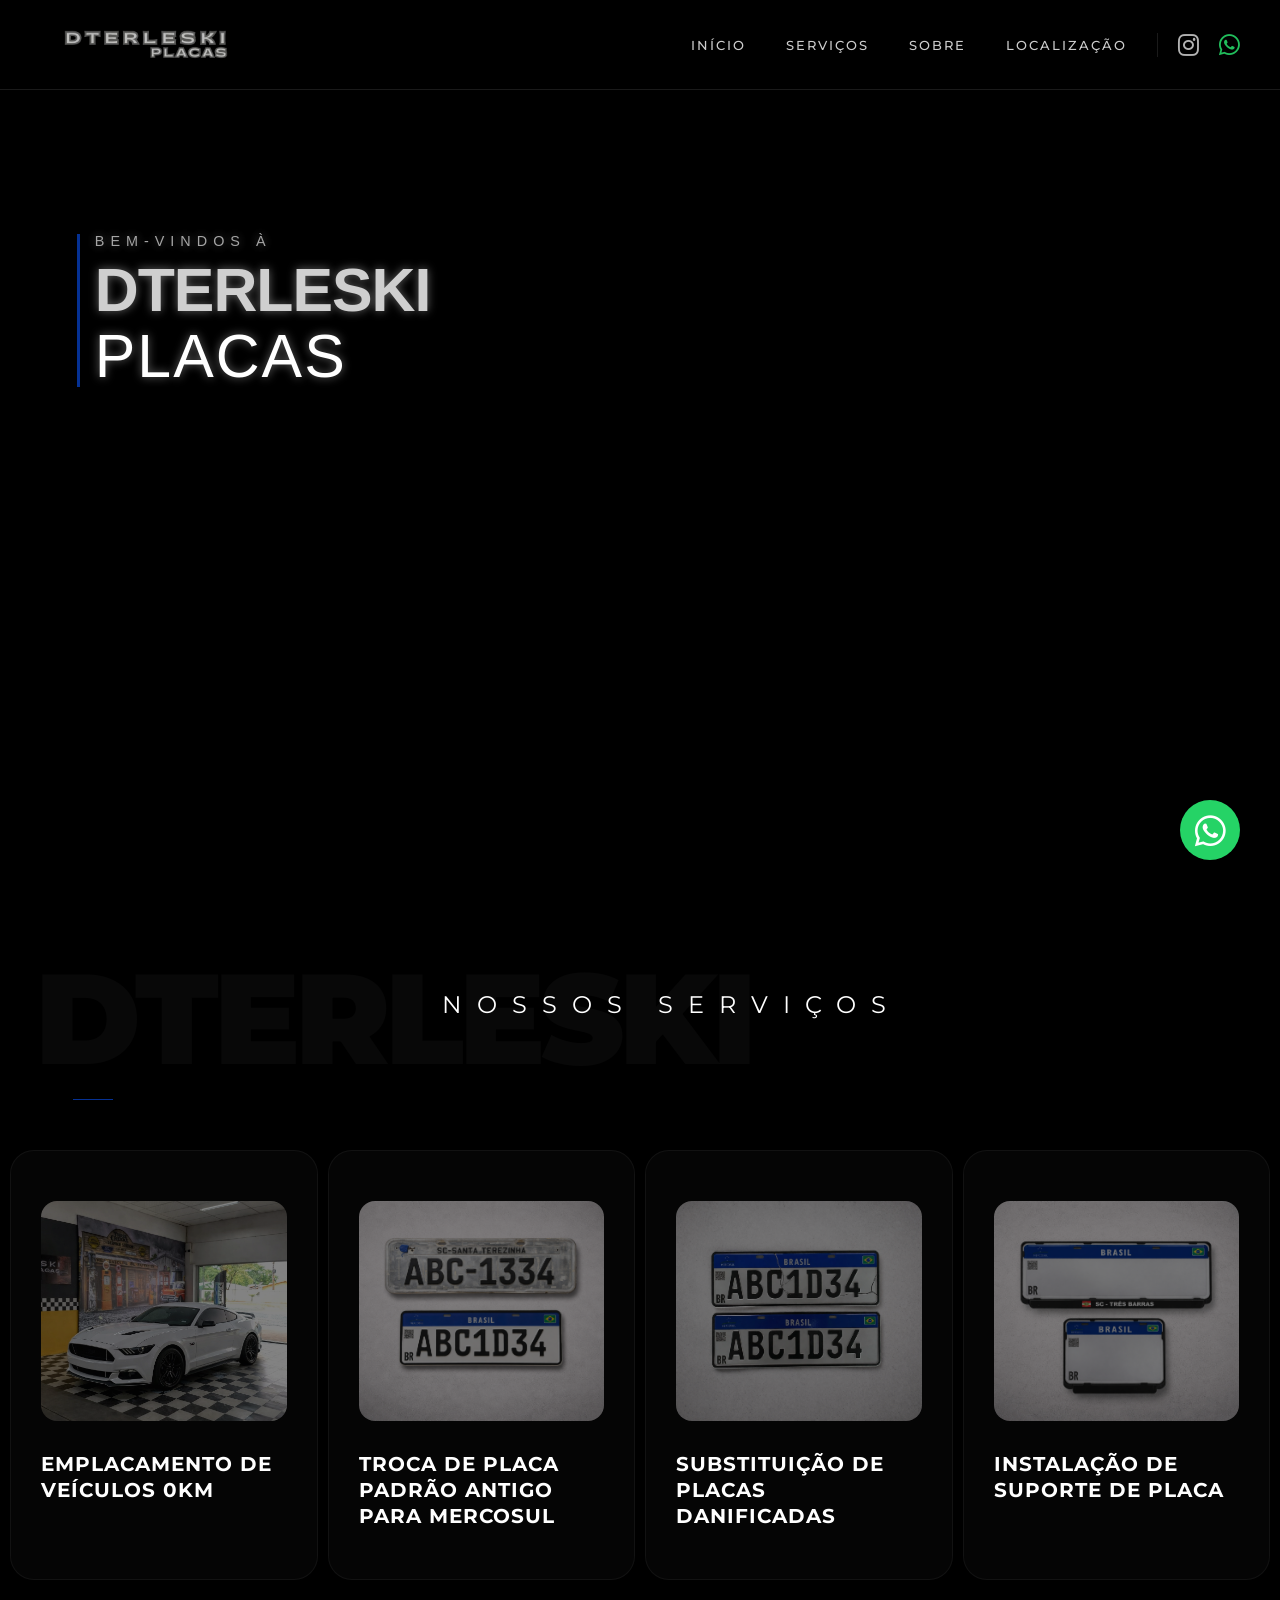
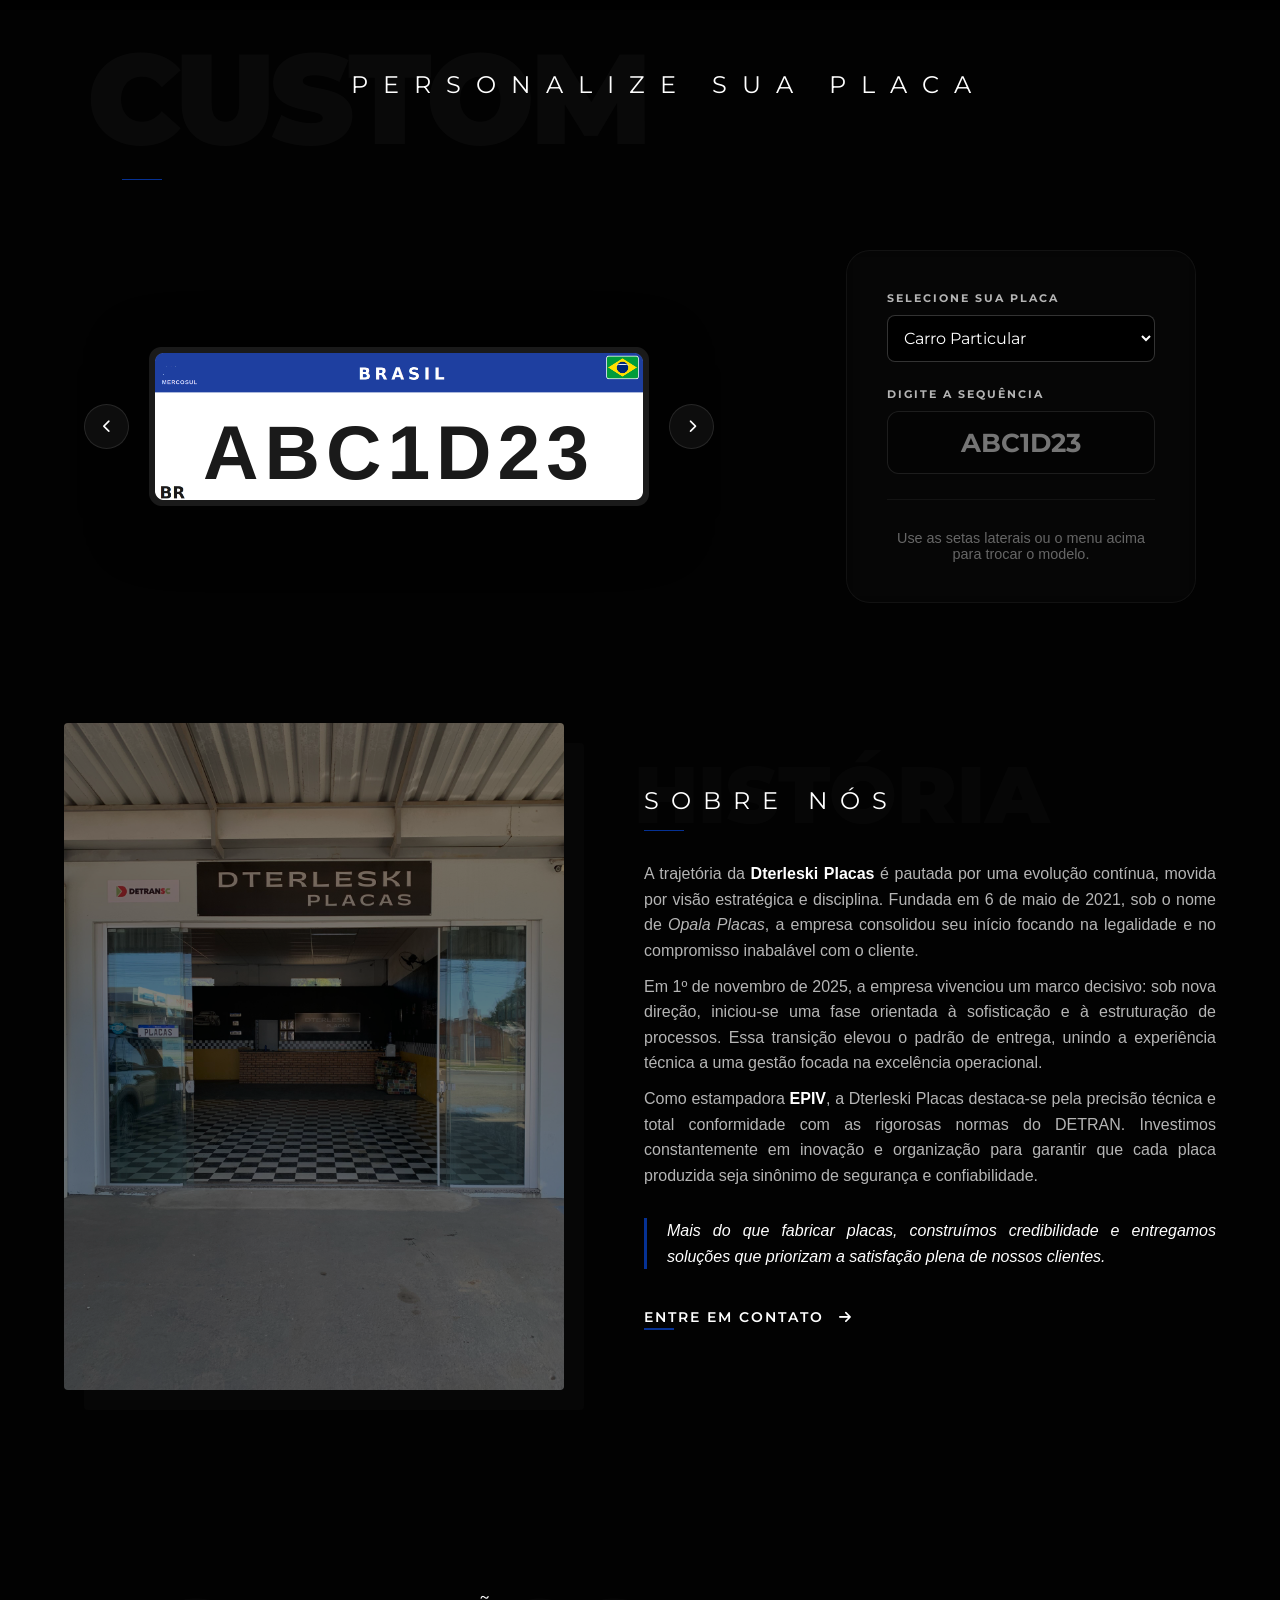
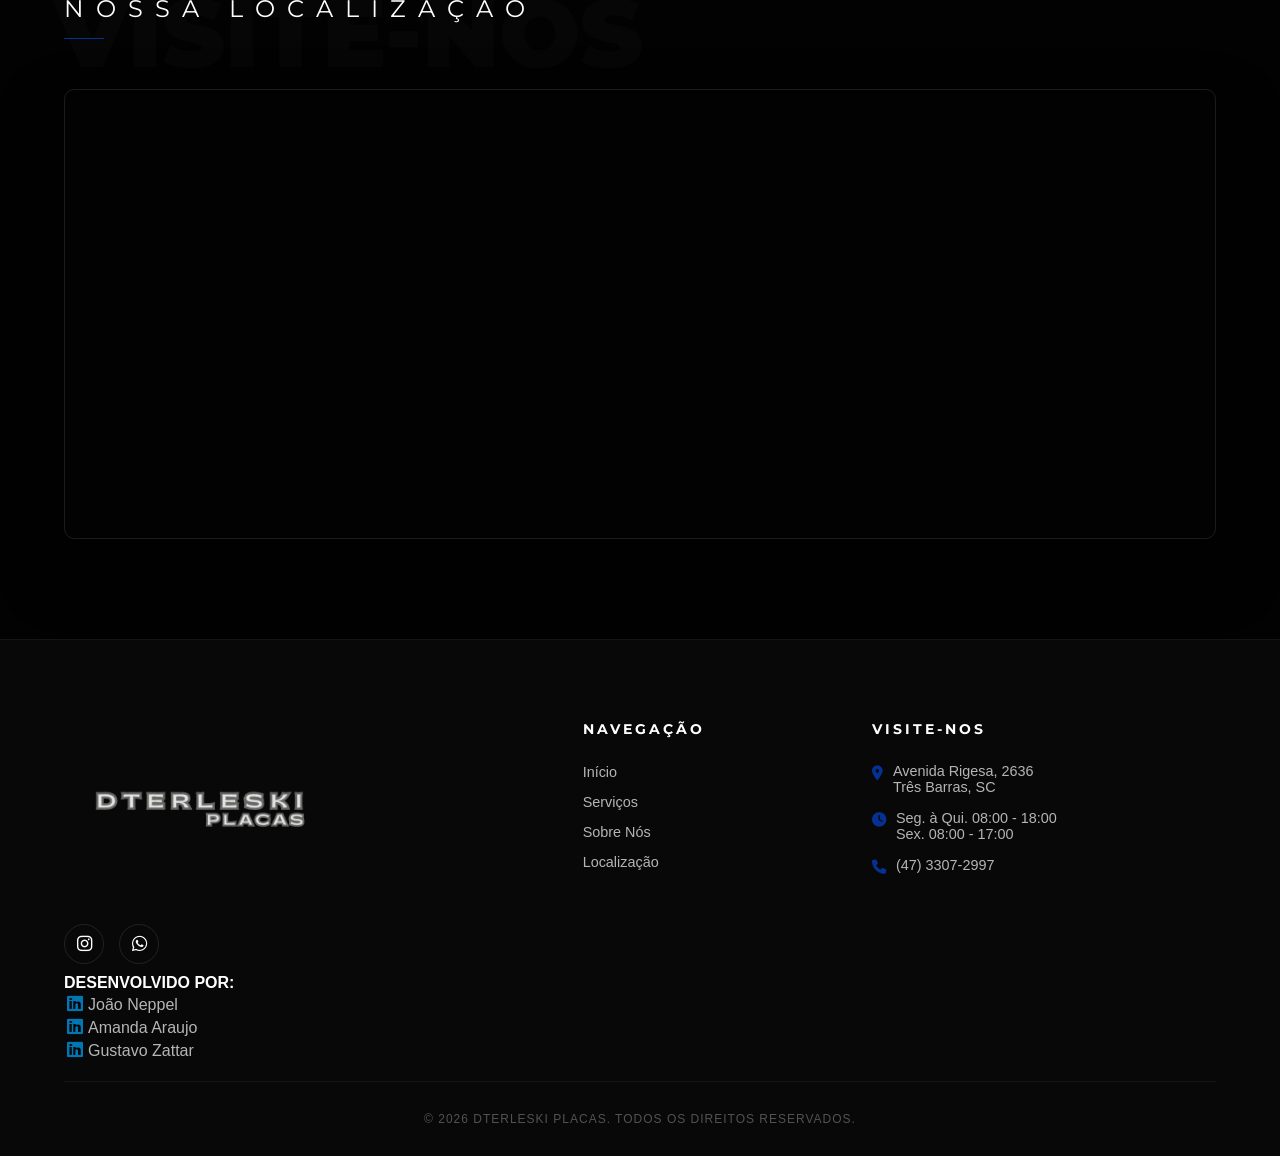
<file: index.html>
<!doctype html>
<html lang="pt-br">
  <head>
    <meta charset="UTF-8" />
    <meta name="viewport" content="width=device-width, initial-scale=1.0" />
    <title>DTERLESKI Placas Mercosul | Estampadora em Santa Catarina</title>
    <meta
      name="description"
      content="Fábrica e estampadora de placas Mercosul em Santa Catarina. Atendimento rápido, placas automotivas e emplacamento veicular com qualidade."
    />
    <meta
      name="keywords"
      content="placas mercosul, placa mercosul, estampadora de placas, estampadora Canoinhas, Placa danificada, fabrica de placas mercosul, emplacamento veicular, placas automotivas, placas padrão mercosul, placas veiculares, placa carro, placa moto, segunda placa mercosul, transferencia veicular, placas sc, placas santa catarina, estampadora sc, placa Três Barras, placas Canoinhas, dterleski, dterleski placas, douglas terleski, fabrica dterleski, placas dterleski, emplacamento Três Barras, mercosul santa catarina, empresa de placas, placa automovel, placa personalizada, credenciada detran, placa oficial mercosul, placa veiculo brasil, emplacadora, troca de placas, placa nova mercosul, estampagem de placas"
    />
    <link
      rel="stylesheet"
      href="https://cdnjs.cloudflare.com/ajax/libs/font-awesome/6.0.0/css/all.min.css"
    />
    <link
      href="https://fonts.googleapis.com/css2?family=Montserrat:wght@400;700&display=swap"
      rel="stylesheet"
    />
    <link rel="stylesheet" href="style.css" />
  </head>
  <body>
    <header>
      <div class="container-header">
        <div class="logo-container">
          <a href="#">
            <img
              src="imagens/logo.png"
              alt="DTERLESKI PLACAS"
              class="logo-img"
            />
          </a>
        </div>

        <div class="menu-toggle" id="mobile-menu">
          <i class="fas fa-bars"></i>
        </div>

        <nav class="menu-navegacao" id="nav-menu">
          <ul>
            <li><a href="#">Início</a></li>
            <li><a href="#Servicos">Serviços</a></li>
            <li><a href="#Sobre">Sobre</a></li>
            <li><a href="#localizacao">Localização</a></li>
          </ul>

          <div class="header-socials">
            <a
              href="https://instagram.com/dterleski_placas"
              target="_blank"
              class="social-icon"
            >
              <i class="fab fa-instagram"></i>
            </a>
            <a
              href="https://wa.me/554733072997"
              target="_blank"
              class="social-icon whatsapp-header-icon"
            >
              <i class="fab fa-whatsapp"></i>
            </a>
          </div>
        </nav>
      </div>
    </header>


    

    <main> 
      <section class="provador-section">
        <div class="container-provador">
          <div class="carro-base">
            <div class="video-container" id="video">
              <video autoplay muted loop playsinline class="video-bg">
                <source src="imagens/video-opçao2.mp4" type="video/mp4" />
                Seu navegador não suporta vídeos.
              </video>
              <img
                src="imagens/carro-placa.png"
                alt="Dterleski Placas"
                class="img-bg-mobile"
              />
              <div class="video-overlay"></div>
            </div>

            <h1 class="welcome-text">
              <span class="line-small">Bem-vindos à</span>
              <span class="line-large">DTERLESKI</span>
              <span class="line-medium">PLACAS</span>
            </h1>
          </div>
        </div>
      </section>

      <section class="section-contents" id="Servicos">
        <div class="section-header" data-bg-text="Dterleski">
          <div class="title-content">
            <h2 class="section-title">Nossos Serviços</h2>
            <div class="title-accent"></div>
          </div>
        </div>

        <div class="local-contents">
          <div class="cards">
            <div class="card">
              <img
                src="imagens/emplacamento-novo.jpeg"
                alt="Emplacamento 0KM"
              />
              <h3>Emplacamento de Veículos 0KM</h3>
            </div>

            <div class="card">
              <img src="imagens/substituição.PNG" alt="Troca Mercosul" />
              <h3>Troca de Placa Padrão Antigo para Mercosul</h3>
            </div>

            <div class="card">
              <img src="imagens/danificada.PNG" alt="Placas Danificadas" />
              <h3>Substituição de Placas Danificadas</h3>
            </div>

            <div class="card">
              <img src="imagens/suporte-placas.PNG" alt="Suporte de Placa" />
              <h3>Instalação de Suporte de Placa</h3>
            </div>
          </div>
        </div>
      </section>

      <section class="simulador-section" id="simulador">
        <div class="section-header" data-bg-text="CUSTOM">
          <div class="title-content">
            <h2 class="section-title">Personalize sua Placa</h2>
            <div class="title-accent"></div>
          </div>
        </div>

        <div class="simulador-main-content">
          <div class="simulador-visual">
            <button class="sim-seta seta-esq" id="simPrev">
              <i class="fas fa-chevron-left"></i>
            </button>

            <div id="placaContainerSim" class="placa-base tipo-carro">
              <img
                src="imagens/placa_particular.png"
                id="placaFundoSim"
                alt="Placa Mercosul"
                class="img-placa-vazia"
              />
              <div id="placaTexto" class="caracteres-placa">ABC1D23</div>
            </div>

            <button class="sim-seta seta-dir" id="simNext">
              <i class="fas fa-chevron-right"></i>
            </button>
          </div>

          <div class="input-container-side">
            <div class="input-group">
              <label for="selectModeloPlaca">Selecione sua Placa</label>
              <select id="selectModeloPlaca" class="combo-box-placas"></select>
            </div>

            <div class="input-group">
              <label for="inputPlaca">Digite a Sequência</label>
              <input
                type="text"
                id="inputPlaca"
                maxlength="7"
                placeholder="ABC1D23"
              />
            </div>

            <div class="info-modelo">
              <p class="sim-hint">
                Use as setas laterais ou o menu acima para trocar o modelo.
              </p>
            </div>
          </div>
        </div>
      </section>

      <section class="about-section" id="Sobre">
        <div class="about-image">
          <img src="imagens/fachada_dterleski02.jpg" alt="Dterleski Placas" />
        </div>

        <div class="about-content">
          <div class="about-header">
            <h2 class="about-title">Sobre Nós</h2>
            <div class="title-accent"></div>
          </div>

          <div class="about-text-wrapper">
            <p class="about-paragraph">
              A trajetória da <span>Dterleski Placas</span> é pautada por uma
              evolução contínua, movida por visão estratégica e disciplina.
              Fundada em 6 de maio de 2021, sob o nome de <em>Opala Placas</em>,
              a empresa consolidou seu início focando na legalidade e no
              compromisso inabalável com o cliente.
            </p>

            <p class="about-paragraph">
              Em 1º de novembro de 2025, a empresa vivenciou um marco decisivo:
              sob nova direção, iniciou-se uma fase orientada à sofisticação e à
              estruturação de processos. Essa transição elevou o padrão de
              entrega, unindo a experiência técnica a uma gestão focada na
              excelência operacional.
            </p>
            <p class="about-paragraph">
              Como estampadora <strong>EPIV</strong>, a Dterleski Placas
              destaca-se pela precisão técnica e total conformidade com as
              rigorosas normas do DETRAN. Investimos constantemente em inovação
              e organização para garantir que cada placa produzida seja sinônimo
              de segurança e confiabilidade.
            </p>

            <p class="about-paragraph highlight">
              Mais do que fabricar placas, construímos credibilidade e
              entregamos soluções que priorizam a satisfação plena de nossos
              clientes.
            </p>
          </div>
          <a href="https://wa.me/554733072997" class="btn-about-contact">
            Entre em Contato <i class="fas fa-arrow-right"></i>
          </a>
        </div>
      </section>

      <section class="maps-section" id="localizacao">
        <div class="maps-header">
          <div class="maps-title-content">
            <h2 class="maps-title">Nossa Localização</h2>
            <div class="title-accent"></div>
          </div>
        </div>

        <div class="map-container">
          <iframe
            src="https://www.google.com/maps/embed?pb=!1m18!1m12!1m3!1d17039.9878782634!2d-50.32439451062573!3d-26.124493449696764!2m3!1f0!2f0!3f0!3m2!1i1024!2i768!4f13.1!3m3!1m2!1s0x94e773007b18e483%3A0xafe8eb5c2e38842a!2sDterleski%20Placas!5e0!3m2!1spt-BR!2sbr!4v1777642670041!5m2!1spt-BR!2sbr"
            class="mapa-full"
            allowfullscreen=""
            loading="lazy"
          >
          </iframe>
        </div>
      </section>
    </main>

    <footer class="main-footer">
      <div class="footer-container">
        <div class="footer-column branding">
          <img
            src="imagens/logo.png"
            alt="Dterleski Placas"
            class="footer-logo"
          />
          <div class="footer-social-icons">
            <a
              href="https://instagram.com/dterleski_placas"
              target="_blank"
              aria-label="Instagram"
              ><i class="fab fa-instagram"></i
            ></a>
            <a
              href="https://wa.me/554733072997"
              target="_blank"
              aria-label="WhatsApp"
              ><i class="fab fa-whatsapp"></i
            ></a>
          </div>
        </div>

        <div class="footer-column links">
          <h4>Navegação</h4>
          <ul>
            <li><a href="#">Início</a></li>
            <li><a href="#Servicos">Serviços</a></li>
            <li><a href="#Sobre">Sobre Nós</a></li>
            <li><a href="#localizacao">Localização</a></li>
          </ul>
        </div>

        <div class="footer-column contact">
          <h4>Visite-nos</h4>
          <p>
            <i class="fas fa-map-marker-alt"></i> Avenida Rigesa, 2636<br />Três
            Barras, SC
          </p>
          <p>
            <i class="fas fa-clock"></i> Seg. à Qui. 08:00 - 18:00<br />Sex.
            08:00 - 17:00
          </p>
          <p><i class="fas fa-phone"></i> (47) 3307-2997</p>
        </div>
      </div>

      <div class="names-devs">
        <h4>DESENVOLVIDO POR:</h4>
        <ul>
          <li><a href="https://www.linkedin.com/in/joao-neppel/"><i class="fab fa-linkedin"></i>João Neppel</a></li>
          <li><a href="https://www.linkedin.com/in/amanda-renata-dev/"><i class="fab fa-linkedin"></i>Amanda Araujo</a></li>
          <li><a href="https://www.linkedin.com/in/gustavo-zattar-14397740a/"><i class="fab fa-linkedin"></i>Gustavo Zattar</a></li>
        </ul>
      </div>

      <div class="footer-bottom">
        <p>© 2026 Dterleski Placas. Todos os direitos reservados.</p>
      </div>
    </footer>

    <script src="script.js"></script>
  </body>

  <a href="https://wa.me/554733072997" class="whatsapp-float" target="_blank">
    <i class="fab fa-whatsapp"></i>
  </a>
</html>
</file>
<file: style.css>
html {
    scroll-behavior: smooth;
}

:root {
    --cinza-claro: #b5b5b5;
    --cinza-medio: #424242;
    --cinza-escuro: #262626;
    --preto-fundo: #020202;
    --whatsapp: #25d366;
}

* {
    margin: 0;
    padding: 0;
    box-sizing: border-box;
}

body {
    font-family: 'Segoe UI', Roboto, Helvetica, Arial, sans-serif;
    background-color: var(--preto-fundo);
    color: white;
    overflow-x: hidden;
}

.texto-montserrat {
    font-family: 'Montserrat', sans-serif;
}


/* --- SCROLL --- */

.reveal {
    opacity: 0;
    transform: translateY(40px);
    transition: opacity 0.7s ease, transform 0.7s cubic-bezier(0.25, 0.46, 0.45, 0.94);
}

.reveal-visible {
    opacity: 1;
    transform: translateY(0);
}


/* --- CABEÇALHO DAS SEÇÕES --- */

.section-header {
    position: relative;
    padding: 60px 0 30px 5%;
    overflow: hidden;
    margin-bottom: 20px;
}

.section-header::before {
    content: attr(data-bg-text);
    position: absolute;
    top: 10px;
    left: 2%;
    font-family: 'Montserrat', sans-serif;
    font-size: 8rem;
    font-weight: 900;
    color: rgba(255, 255, 255, 0.03);
    text-transform: uppercase;
    letter-spacing: -5px;
    z-index: 1;
    pointer-events: none;
}

.title-content {
    position: relative;
    z-index: 2;
}

.section-title {
    font-family: 'Montserrat', sans-serif;
    font-size: 1.5rem;
    font-weight: 400;
    color: #fff;
    text-transform: uppercase;
    letter-spacing: 15px;
    margin-bottom: 5px;
}

.title-accent {
    width: 40px;
    height: 1px;
    background-color: #053194;
    margin-top: 15px;
    transition: width 0.5s ease;
}

.section-header:hover .title-accent {
    width: 100px;
}

@media (max-width: 768px) {
    .section-header::before { font-size: 4rem; }
    .section-title { font-size: 1rem; letter-spacing: 8px; }
}


/* --- HEADER --- */

header {
    background-color: rgba(0, 0, 0, 0.7);
    backdrop-filter: blur(15px);
    -webkit-backdrop-filter: blur(15px);
    border-bottom: 1px solid rgba(255, 255, 255, 0.1);
    height: 90px;
    position: fixed;
    width: 100%;
    top: 0;
    z-index: 1000;
    transition: all 0.4s ease;
}

.container-header {
    max-width: 1400px;
    margin: 0 auto;
    padding: 0 40px;
    height: 100%;
    display: flex;
    justify-content: space-between;
    align-items: center;
}

.logo-container {
    display: flex;
    align-items: center;
    height: 100%; 
}

.logo-img {
    height: 140px; 
    width: auto;   
    transition: transform 0.3s ease; 
    display: block;
}

.logo-container:hover .logo-img {
    transform: scale(1.05);
}

.menu-navegacao ul {
    list-style: none;
    display: flex;
    gap: 40px;
}

.menu-navegacao ul li a {
    text-decoration: none;
    color: #ffffff;
    font-family: 'Montserrat', sans-serif;
    font-weight: 500;
    font-size: 0.80rem;
    text-transform: uppercase;
    letter-spacing: 2px;
    position: relative;
    padding: 10px 0;
    transition: color 0.3s ease;
    opacity: 0.8;
}

.menu-navegacao ul li a:hover {
    opacity: 1;
    color: #fff;
}


/* --- SEÇÃO DO VÍDEO --- */

.carro-base {
    position: relative;
    width: 100%;
    height: 100vh;
    min-height: 600px;
    overflow: hidden;
    display: flex;
    justify-content: center;
    align-items: center;
    background-color: #000;
}

.video-container {
    position: absolute;
    top: -5%;
    left: 0;
    width: 100%;
    height: 100%;
    z-index: 1;
}

.video-bg {
    width: 100%;
    height: 100%;
    object-fit: cover;
    object-position: 100% 100%;
    position: absolute;
    top: 0;
    left: 0;
}



.welcome-text {
    position: absolute;
    top: 43%;
    left: 6%;
    transform: translateY(-100%);
    z-index: 10;
    display: flex;
    flex-direction: column;
    align-items: flex-start;
    pointer-events: none;
    border-left: 3px solid #053194;
    padding-left: 15px;
}

.welcome-text span {
    display: block;
    font-family: 'FE-Schrift', sans-serif;
    letter-spacing: 2px;
    font-weight: bold;
    text-transform: uppercase;
    color: #cfcfcf;
    text-shadow: 0 0 10px rgba(255, 255, 255, 0.4);
    line-height: 1;
}

.welcome-text .line-small {
    font-size: 0.9rem;
    font-weight: 400;
    letter-spacing: 6px;
    margin-bottom: 12px;
    opacity: 0.8;
}

.welcome-text .line-large {
    font-size: 3.8rem;
    font-weight: 900;
    letter-spacing: -1px;
    margin-bottom: 5px;
}

.welcome-text .line-medium {
    font-size: 3.8rem;
    font-weight: 300;
    letter-spacing: 2px;
    color: white;
}


/* --- SIMULADOR --- */


.simulador-section {
    position: relative;
    padding: 0px 5%;
    background-color: var(--preto-fundo);
    text-align: center;
    z-index: 10;
    clear: both;
}

.simulador-main-content {
    display: flex;
    align-items: center;
    justify-content: center;
    gap: 30px;
    max-width: 1200px;
    margin: 0 auto;
    padding: 20px;
}

.simulador-visual {
    display: flex;
    align-items: center;
    gap: 20px;
    flex: 1;
    
}

.visual-wrapper {
    display: flex;
    align-items: center;
    gap: 20px;
    width: 100%;
}

.placa-base {
    position: relative;
    width: 100%;
    max-width: 500px;
    min-height: 250px;
    display: flex;
    justify-content: center;
    align-items: center;
    filter: drop-shadow(0 15px 30px rgba(0, 0, 0, 0.5));
}

.img-placa-vazia {
    width: 100%;
    display: block;
}

.caracteres-placa {
    position: absolute;
    left: 50%;
    transform: translate(-50%, -50%);
    font-family: 'FE-Schrift', sans-serif;
    font-weight: 700;
    pointer-events: none;
    text-align: center;
    white-space: nowrap;
    transition: color 0.3s ease;
}

.tipo-carro .caracteres-placa {
    top: 60%;
    font-size: 4.8rem;
    letter-spacing: 6px;
}

.tipo-moto .caracteres-placa {
    top: 58%;
    font-size: 5rem;
    line-height: 1.08;
    letter-spacing: 8px;
    width: 100%;
    white-space: normal;
}

.tipo-moto .img-placa-vazia {
    max-width: 320px;
    margin: 0 auto;
}



.sim-hint {
    font-size: 0.9rem;
    color: #666;
    margin-top: 10px;
    text-align: center;
}

.input-container-side {
    flex: 0 0 350px;
    display: flex;
    flex-direction: column;
    gap: 25px;
    padding: 40px;
    background: rgba(255, 255, 255, 0.02);
    backdrop-filter: blur(10px);
    border-radius: 24px;
    border: 1px solid rgba(255, 255, 255, 0.05);
    text-align: left;
}


.combo-box-placas {
    width: 100%;
    padding: 12px;
    background-color: #000000;
    color: #ffffff;       
    border: 1px solid rgba(255, 255, 255, 0.2); 
    border-radius: 8px;
    font-family: 'Montserrat', sans-serif;
    font-size: 1rem;
    cursor: pointer;
    outline: none;
    transition: all 0.3s ease;
}

.combo-box-placas option {
    background-color: #1a1a1a; 
    color: #ffffff;          
    padding: 10px;
}


.input-group {
    display: flex;
    flex-direction: column;
    gap: 10px;
}

.input-group label {
    font-family: 'Montserrat', sans-serif;
    font-size: 0.7rem;
    text-transform: uppercase;
    letter-spacing: 2px;
    color: var(--cinza-claro);

    font-weight: 700;
}

.input-container-side input {
    background: rgba(0, 0, 0, 0.4);
    border: 1px solid rgba(255, 255, 255, 0.1);
    padding: 15px;
    font-size: 1.6rem;
    color: #fff;
    font-family: 'Montserrat', sans-serif;
    font-weight: 700;
    border-radius: 12px;
    text-align: center;
    text-transform: uppercase;
    width: 100%;
    outline: none;
    transition: all 0.3s ease;
}

.input-container-side input:focus {
    border-color: #053194;
    box-shadow: 0 0 20px rgba(5, 49, 148, 0.2);
    transform: translateY(-2px);
}

.info-modelo {
    display: flex;
    flex-direction: column;
    gap: 10px;
    border-top: 1px solid rgba(255, 255, 255, 0.05);
    padding-top: 20px;
}

.modelo-badge {
    display: inline-block;
    color: #fff;
    font-family: 'Montserrat', sans-serif;
    font-size: 0.8rem;
    font-weight: 500;
    text-align: center;
    opacity: 0.7;
}

.sim-seta {
    background: rgba(255, 255, 255, 0.05);
    border: 1px solid rgba(255, 255, 255, 0.1);
    color: white;
    width: 45px;
    height: 45px;
    border-radius: 50%;
    cursor: pointer;
    transition: 0.3s;
    display: flex;
    align-items: center;
    justify-content: center;
    z-index: 5;
}

.sim-seta:hover {
    background: white;
    color: black;
    transform: scale(1.1);
}

@media (max-width: 992px) {
    .simulador-main-content {
        flex-direction: column;
        gap: 40px;
    }

    .input-container-side {
        flex: none;
        width: 100%;
        max-width: 450px;
    }

    .simulador-visual {
        width: 100%;
    }
}


/* --- SEÇÃO DE SERVIÇOS --- */

.section-contents {
    padding: 30px 10px;
    background: black;
}

.local-contents {
    max-width: 1300px;
    margin: 0 auto;
}

.section-title {
    text-align: center;
    margin-bottom: 80px;
    font-family: 'Montserrat', sans-serif;
}

.section-title h2 {
    font-size: 2.5rem;
    letter-spacing: 8px;
    text-transform: uppercase;
    background: linear-gradient(to right, #fff, var(--cinza-claro));
}

.cards {
    display: grid;
    grid-template-columns: repeat(4, 1fr);
    gap: 10px;
}

.card {
    background: rgba(255, 255, 255, 0.02);
    border: 1px solid rgba(255, 255, 255, 0.05);
    border-radius: 24px;
    padding: 50px 30px;
    position: relative;
    transition: all 0.6s cubic-bezier(0.16, 1, 0.3, 1);
    overflow: hidden;
    display: flex;
    flex-direction: column;
    backdrop-filter: blur(10px);
}

.card:hover {
    transform: translateY(-20px) scale(1.02);
    background: rgba(255, 255, 255, 0.05);
    border-color: rgba(255, 255, 255, 0.2);
    box-shadow: 0 40px 80px rgba(0, 0, 0, 0.8);
}

.card:hover::before {
    color: rgba(255, 255, 255, 0.1);
    transform: scale(1.2);
}

.card img {
    width: 100%;
    height: 220px;
    object-fit: cover;
    border-radius: 16px;
    margin-bottom: 30px;
    filter: opacity(50%);
    transition: 0.6s all;
}

.card:hover img {
    filter: grayscale(0%) brightness(1);
    transform: scale(1.05);
}

.card h3 {
    font-family: 'Montserrat', sans-serif;
    font-size: 1.25rem;
    font-weight: 700;
    line-height: 1.3;
    color: #fff;
    text-transform: uppercase;
    letter-spacing: 1px;
}

.card::after {
    content: '';
    position: absolute;
    bottom: 0;
    left: 0;
    width: 0;
    height: 3px;
    background: linear-gradient(to right, transparent, #053194, transparent);
    transition: width 0.6s ease;
}

.card:hover::after {
    width: 100%;
}


/* --- SEÇÃO SOBRE --- */

.about-paragraph {
    margin-bottom: 10px;
    line-height: 1.6;
    color: var(--cinza-claro);
    font-size: 1.0rem;
    text-align: justify;
}

.about-paragraph span,
.about-paragraph strong {
    color: #fff;
    font-weight: 700;
}

.about-paragraph.highlight {
    border-left: 3px solid #053194;
    padding-left: 20px;
    font-style: italic;
    color: #fff;
    margin-top: 30px;
}

.section-subtitle {
    font-family: 'Montserrat', sans-serif;
    text-transform: uppercase;
    letter-spacing: 3px;
    color: #f6ab1e;
    margin-bottom: 25px;
}

.about-section {
    padding: 100px 5%;
    background-color: var(--preto-fundo);
    display: flex;
    align-items: center;
    justify-content: space-between;
    gap: 80px;
}

.about-image {
    flex: 1;
    position: relative;
    max-width: 500px;
}

.about-image img {
    width: 100%;
    border-radius: 4px;
    filter: grayscale(0%) brightness(1);
    box-shadow: 20px 20px 0px rgba(255, 255, 255, 0.03);
    opacity: 50%;
}

.about-content {
    flex: 1;
    max-width: 600px;
}

.about-header {
    position: relative;
    margin-bottom: 30px;
}

.about-header::before {
    content: "HISTÓRIA";
    position: absolute;
    top: -40px;
    left: -10px;
    font-family: 'Montserrat', sans-serif;
    font-size: 5rem;
    font-weight: 900;
    color: rgba(255, 255, 255, 0.02);
    text-transform: uppercase;
    z-index: 1;
}

.about-title {
    font-family: 'Montserrat', sans-serif;
    font-size: 1.5rem;
    font-weight: 400;
    color: #fff;
    text-transform: uppercase;
    letter-spacing: 12px;
    position: relative;
    z-index: 2;
}

.about-text {
    font-family: 'Montserrat', sans-serif;
    font-size: 1.1rem;
    line-height: 1.8;
    color: var(--cinza-claro);
    font-weight: 300;
}

.about-text span {
    color: #fff;
    font-weight: 700;
}

@media (max-width: 992px) {
    .about-section {
        flex-direction: column;
        text-align: center;
        padding: 60px 20px;
    }

    .about-image { margin-bottom: 40px; }

    .about-header::before {
        left: 50%;
        transform: translateX(-50%);
        font-size: 3.5rem;
    }
}


/* --- LOCALIZAÇÃO --- */

.maps-section {
    padding: 100px 5%;
    background-color: var(--preto-fundo);
    display: flex;
    flex-direction: column;
    align-items: flex-start;
}

.maps-header {
    position: relative;
    margin-bottom: 50px;
    width: 100%;
}

.maps-header::before {
    content: "VISITE-NOS";
    position: absolute;
    top: -20px;
    left: -10px;
    font-family: 'Montserrat', sans-serif;
    font-size: 6rem;
    font-weight: 900;
    color: rgba(255, 255, 255, 0.02);
    text-transform: uppercase;
    z-index: 1;
}

.maps-title-content {
    position: relative;
    z-index: 2;
}

.maps-title {
    font-family: 'Montserrat', sans-serif;
    font-size: 1.5rem;
    font-weight: 400;
    color: #fff;
    text-transform: uppercase;
    letter-spacing: 12px;
}

.map-container {
    width: 100%;
    max-width: 1200px;
    height: 450px;
    border: 1px solid rgba(255, 255, 255, 0.1);
    border-radius: 10px;
    overflow: hidden;
    position: relative;
    box-shadow: 0 30px 60px rgba(0, 0, 0, 0.5);
}

.mapa-full {
    width: 100%;
    height: 100%;
    border: none;
}


/* --- FOOTER --- */

.main-footer {
    background-color: #080808;
    padding: 80px 5% 30px 5%;
    border-top: 1px solid rgba(255, 255, 255, 0.05);
    color: #fff;
    margin-top: 0;
}

.footer-container {
    display: grid;
    grid-template-columns: 2fr 1fr 1.5fr;
    gap: 60px;
    max-width: 1200px;
    margin: 0 auto;
}

.footer-column h4 {
    font-family: 'Montserrat', sans-serif;
    font-size: 0.9rem;
    text-transform: uppercase;
    letter-spacing: 3px;
    margin-bottom: 25px;
    color: #fff;
}

.footer-logo {
    height: 180px;
    margin-bottom: 20px;
    filter: brightness(1.2);
}

.footer-tagline {
    font-size: 0.95rem;
    color: var(--cinza-claro);
    line-height: 1.6;
    margin-bottom: 20px;
    max-width: 300px;
}

.footer-social-icons {
    display: flex;
    gap: 15px;
    
}

.footer-social-icons a {
    width: 40px;
    height: 40px;
    border: 1px solid rgba(255, 255, 255, 0.1);
    display: flex;
    align-items: center;
    justify-content: center;
    border-radius: 50%;
    color: #fff;
    font-size: 1.1rem;
    transition: all 0.3s ease;
    text-decoration: none;
}

.footer-social-icons a:hover {
    background-color: #fff;
    color: #000;
    transform: translateY(-5px);
}

.footer-column ul {
    list-style: none;
}

.footer-column ul li {
    margin-bottom: 12px;
}

.footer-column ul li a {
    text-decoration: none;
    color: var(--cinza-claro);
    font-size: 0.9rem;
    transition: color 0.3s;
}

.footer-column ul li a:hover {
    color: #fff;
    padding-left: 5px;
}

.footer-column.contact p {
    font-size: 0.9rem;
    color: var(--cinza-claro);
    margin-bottom: 15px;
    display: flex;
    align-items: flex-start;
    gap: 10px;
}

.footer-column.contact i {
    color: #053194;
    margin-top: 3px;
}

.footer-bottom {
    margin-top: 20px;
    padding-top: 30px;
    border-top: 1px solid rgba(255, 255, 255, 0.05);
    text-align: center;
}

.footer-bottom p {
    font-size: 0.75rem;
    color: rgba(255, 255, 255, 0.3);
    text-transform: uppercase;
    letter-spacing: 1px;
}

/*SEÇÃO NOMES DESENVOLVEDORES*/
/*---------------------------*/
.names-devs{

margin-top: 10px;
    
}


.names-devs ul li{
    list-style: none;
    gap: 0;
} 
.names-devs ul li a{
    color:var(--cinza-claro);
    text-decoration: none;

}

.fa-linkedin{

    color: #0077b5;
    font-size: 18px;
    margin-right: 3px;
    padding: 2.5px;
}
.fa-linkedin:hover{
        color: #005582;
        transform : scale(1.1);
}


@media (max-width: 768px) {
    header { 
        height: 75px; 
    }

    .logo-container .logo-img { 
        height: 110px !important;
        width: auto;
        transform: scale(1.2);
    }
    
    .menu-toggle {
        display: block;
        z-index: 1001;
    }

    .menu-navegacao {
        position: fixed;
        top: 0;
        right: -100%;
        width: 75%;
        height: 100vh;
        background: rgba(8, 8, 8, 0.98);
        backdrop-filter: blur(10px);
        transition: 0.4s cubic-bezier(0.4, 0, 0.2, 1);
        z-index: 1000;
        display: flex;
        justify-content: center;
        align-items: center;
    }

    .menu-navegacao.active {
        right: 0; 
    }

    .menu-navegacao ul {
        flex-direction: column;
        gap: 35px;
    }

    .menu-navegacao ul li a {
        font-size: 1.3rem; 
        letter-spacing: 2px;
    }

    .header-socials {
        display: none; 
    }
    
    .video-bg { display: none; }
    .img-bg-mobile { display: block; }
    .carro-base { height: 60vh; min-height: 400px; }

    .welcome-text { 
        top: 32%; 
        left: 5%; 
    }
    
    .welcome-text .line-small { font-size: 0.7rem; }
    .welcome-text .line-large { font-size: 2.0rem; }
    .welcome-text .line-medium { font-size: 2.0rem; }

    .tipo-carro .caracteres-placa { top: 55%; font-size: 2.5rem; }
    .tipo-moto .caracteres-placa { font-size: 2.2rem; }

    .input-container-side input {
        font-size: 1.5rem;
        padding: 12px;
    }
    
    .cards { grid-template-columns: 1fr; gap: 10px; }
    .map-container { height: 300px; }


    .footer-container {
        display: flex;
        flex-direction: column;
        text-align: center;
        gap: 40px;
    }

    .footer-column.branding,
    .footer-column.contact p {
        align-items: center;
        justify-content: center;
        margin: 0 auto;
    }

    .footer-social-icons { 
        justify-content: center; 
    }
    .names-devs {
        text-align: center;
        margin-top: 40px;
        width: 100%;
    }
    .names-devs h4{
        margin-bottom: 15px;
    }

    .names-devs ul {
        display: inline-flex;
        flex-direction: column;
        align-items: flex-start;
        gap: 12px;
        padding: 0;
        margin: 0 auto;
    }
    .names-devs ul li a{
        display: flex;
        align-items: center;
        gap: 8px;
        text-align: left;
    }

    .whatsapp-float {
        width: 50px;
        height: 50px;
        bottom: 20px;
        right: 20px;
        font-size: 28px;
    }
}





/* --- WHATSAPP FLUTUANTE --- */

.whatsapp-float {
    position: fixed;
    width: 60px;
    height: 60px;
    bottom: 40px;
    right: 40px;
    background-color: var(--whatsapp);
    color: #FFF;
    border-radius: 50%;
    display: flex;
    align-items: center;
    justify-content: center;
    font-size: 35px;
    z-index: 1000;
    text-decoration: none;
    transition: all 0.3s ease;
    box-shadow: 0 10px 20px rgba(0, 0, 0, 0.3);
}

.whatsapp-float:hover {
    transform: scale(1.1);
}


/* --- CTAs DO HEADER --- */

.menu-navegacao {
    display: flex;
    align-items: center;
    gap: 30px;
}

.header-socials {
    display: flex;
    align-items: center;
    gap: 20px;
    border-left: 1px solid rgba(255, 255, 255, 0.1);
    padding-left: 20px;
}

.social-icon {
    color: #fff;
    font-size: 1.5rem;
    opacity: 0.7;
    transition: all 0.3s ease;
    text-decoration: none;
    display: flex;
    align-items: center;
    justify-content: center;
}

.social-icon:hover {
    opacity: 1;
    transform: translateY(-2px);
}

.whatsapp-header-icon {
    color: var(--whatsapp);
    opacity: 0.9;
}

.btn-about-contact {
    display: inline-flex;
    align-items: center;
    gap: 15px;
    margin-top: 30px;
    color: #fff;
    text-decoration: none;
    font-family: 'Montserrat', sans-serif;
    font-weight: 600;
    text-transform: uppercase;
    letter-spacing: 2px;
    font-size: 0.85rem;
    position: relative;
    padding-bottom: 5px;
}

.btn-about-contact i {
    transition: transform 0.3s ease;
}

.btn-about-contact::after {
    content: '';
    position: absolute;
    bottom: 0;
    left: 0;
    width: 30px;
    height: 2px;
    background-color: #053194;
    transition: width 0.3s ease;
}

.btn-about-contact:hover::after { width: 100%; }
.btn-about-contact:hover i { transform: translateX(5px); }

@media (max-width: 992px) {
    .header-socials { display: none; }
}


/* --- RESPONSIVIDADE --- */

.img-bg-mobile {
    display: none;
    width: 100%;
    height: 100%;
    object-fit: cover;
    object-position: center;
}


.menu-toggle {
    display: none;
    font-size: 1.8rem;
    color: #fff;
    cursor: pointer;
}

@media (max-width: 992px) {
    .container-header {
        padding: 0 15px;
        justify-content: space-between;
    }

    .menu-navegacao ul {
        gap: 15px;
    }

    .header-socials { 
        padding-left: 15px;
        gap: 10px;
    }

    .simulador-main-content {
        flex-direction: column;
        gap: 40px;
    }

    .input-container-side {
        flex: none;
        width: 100%;
        max-width: 450px;
        padding: 25px;
    }

    .about-section {
        flex-direction: column;
        text-align: center;
        padding: 60px 20px;
        gap: 40px;
    }

    .about-image {
        max-width: 100%;

    }

    .about-header::before {
        left: 50%;
        transform: translateX(-50%);
        font-size: 3.5rem;
    }

    .footer-container {
        grid-template-columns: 1fr;
        text-align: center;
        gap: 40px;
    }
    
    
}

@media (max-width: 768px) {
    header { 
        height: 75px; 
    }

    .logo-container .logo-img { 
        height: 110px !important;
        width: auto;
        transform: scale(1.2);
    }

    
    .menu-toggle {
        display: block;
        z-index: 1001;
    }

    .menu-navegacao {
        position: fixed;
        top: 0;
        right: -100%;
        width: 75%;
        height: 100vh;
        background: rgba(8, 8, 8, 0.98);
        backdrop-filter: blur(10px);
        transition: 0.4s cubic-bezier(0.4, 0, 0.2, 1);
        z-index: 1000;
        display: flex;
        justify-content: center;
        align-items: center;
    }

    .menu-navegacao.active {
        right: 0; 
    }

    .menu-navegacao ul {
        flex-direction: column;
        gap: 35px;
    }

    .menu-navegacao ul li a {
        font-size: 1.3rem; 
        letter-spacing: 2px;
    }

    .header-socials {
        display: none; 
    }

    
    .video-bg { display: none; }
    .img-bg-mobile { display: block; }
    .carro-base { height: 60vh; min-height: 400px; }

    .welcome-text { 
        top: 32%; 
        left: 5%; 
    }
    
    .welcome-text .line-small { font-size: 0.7rem; }
    .welcome-text .line-large { font-size: 2.0rem; }
    .welcome-text .line-medium { font-size: 2.0rem; }

    
    .tipo-carro .caracteres-placa { top: 55%; font-size: 2.5rem; }
    .tipo-moto .caracteres-placa { font-size: 2.2rem; }

    .input-container-side input {
        font-size: 1.5rem;
        padding: 12px;
    }

    
    .cards { grid-template-columns: 1fr; gap: 10px; }
    .map-container { height: 300px; }

    .footer-column.branding,
    .footer-column.contact p {
        align-items: center;
        justify-content: center;
        margin: 0 auto;
    }

    .whatsapp-float {
        width: 50px;
        height: 50px;
        bottom: 20px;
        right: 20px;
        font-size: 28px;
    }
}

@media (max-width: 360px) {
    .welcome-text .line-large, 
    .welcome-text .line-medium { 
        font-size: 1.7rem; 
    }
}
</file>
